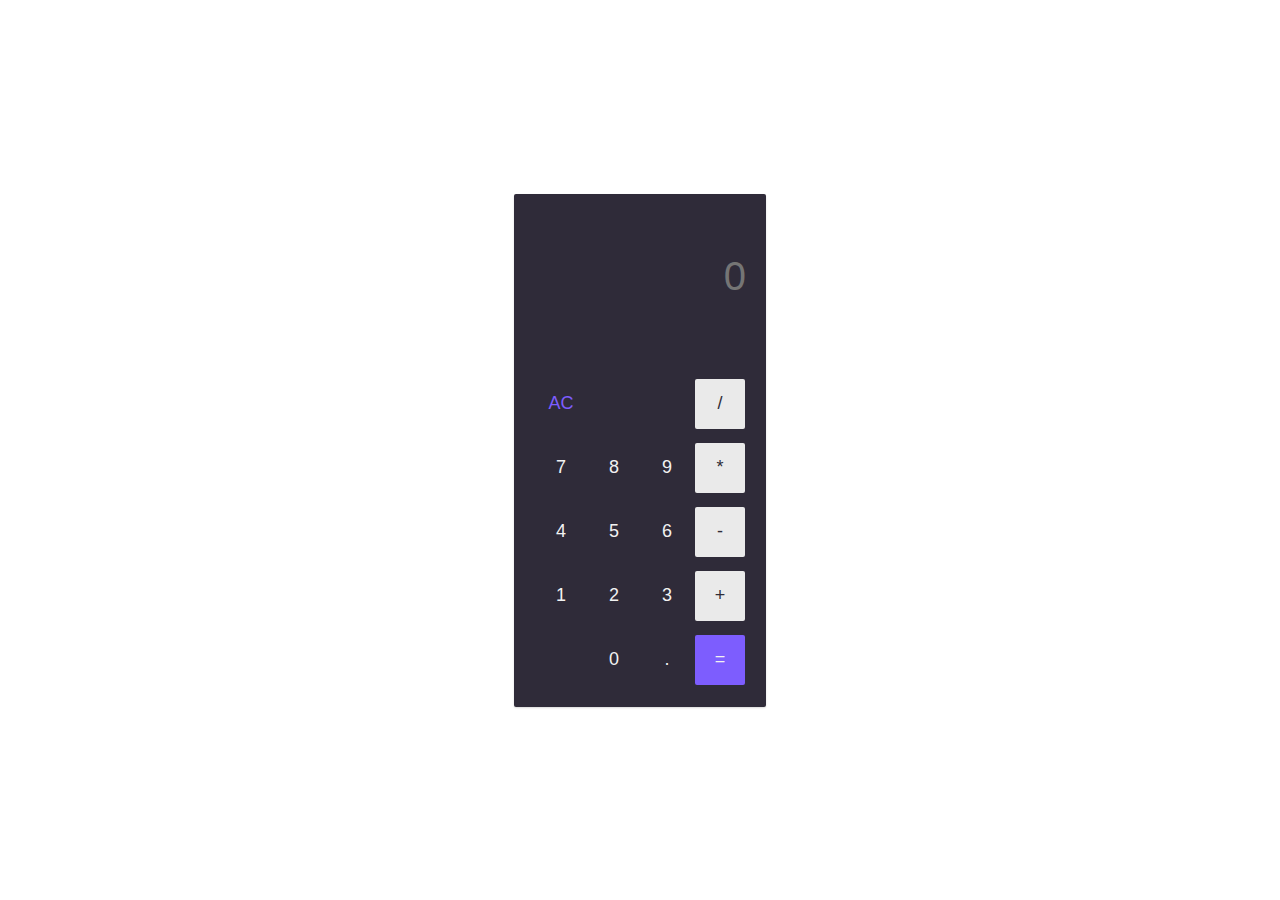
<file: calculadora/calculadora.html>
<!DOCTYPE html>
<html lang="pt-br">

<head>
    <!-- META TAGS -->
    <meta charset="UTF-8" />
    <meta name="viewport" content="width=device-width, initial-scale=1.0" />

    <!-- TITLE -->
    <title>Calculadora </title>

    <meta name="generator" content="N/A" />
    <meta http-equiv="Content-Type" content="text/html; charset=utf-8" />

    <!-- STYLE CSS -->
    <link href="calculadora.css" rel="stylesheet" />
   
    <!-- SCRIPTS -->
    <script src="calculadora.js" defer></script>
</head>

<body>

    <!-- CALCULATOR -->
    <div class="calculator">

        <!-- DISPLAY -->
        <div class="display">
            <input id="display" placeholder="0" disabled>
            <h2 id="history"></h2>
        </div>

        <!-- <BUTTONS -->
        <div class="row">
            <button class="button purple-text" onclick="">AC</button>
            <div></div>
            <div></div>
            <button class="button gray" onclick="add_operador('/')">/</button>
        </div>

        <div class="row">
            <button class="button" onclick="add_numero(7)">7</button>
            <button class="button" onclick="add_numero(8)">8</button>
            <button class="button" onclick="add_numero(9)">9</button>
            <button class="button gray" onclick="add_operador('*')">*</button>
        </div>

        <div class="row">
            <button class="button" onclick="add_numero(4)">4</button>
            <button class="button" onclick="add_numero(5)">5</button>
            <button class="button" onclick="add_numero(6)">6</button>
            <button class="button gray" onclick="add_operador('-')">-</button>
        </div>

        <div class="row">
            <button class="button" onclick="add_numero(1)">1</button>
            <button class="button" onclick="add_numero(2)">2</button>
            <button class="button" onclick="add_numero(3)">3</button>
            <button class="button gray" onclick="add_operador('+')">+</button>
        </div>

        <div class="row">
            <div></div>
            <button class="button" onclick="add_numero(0)">0</button>
            <button class="button" onclick="">.</button>
            <button class="button purple" onclick="total()">=</button>
        </div>
        <!-- BUTTONS/> -->
    </div>


</body>

</html>
</file>
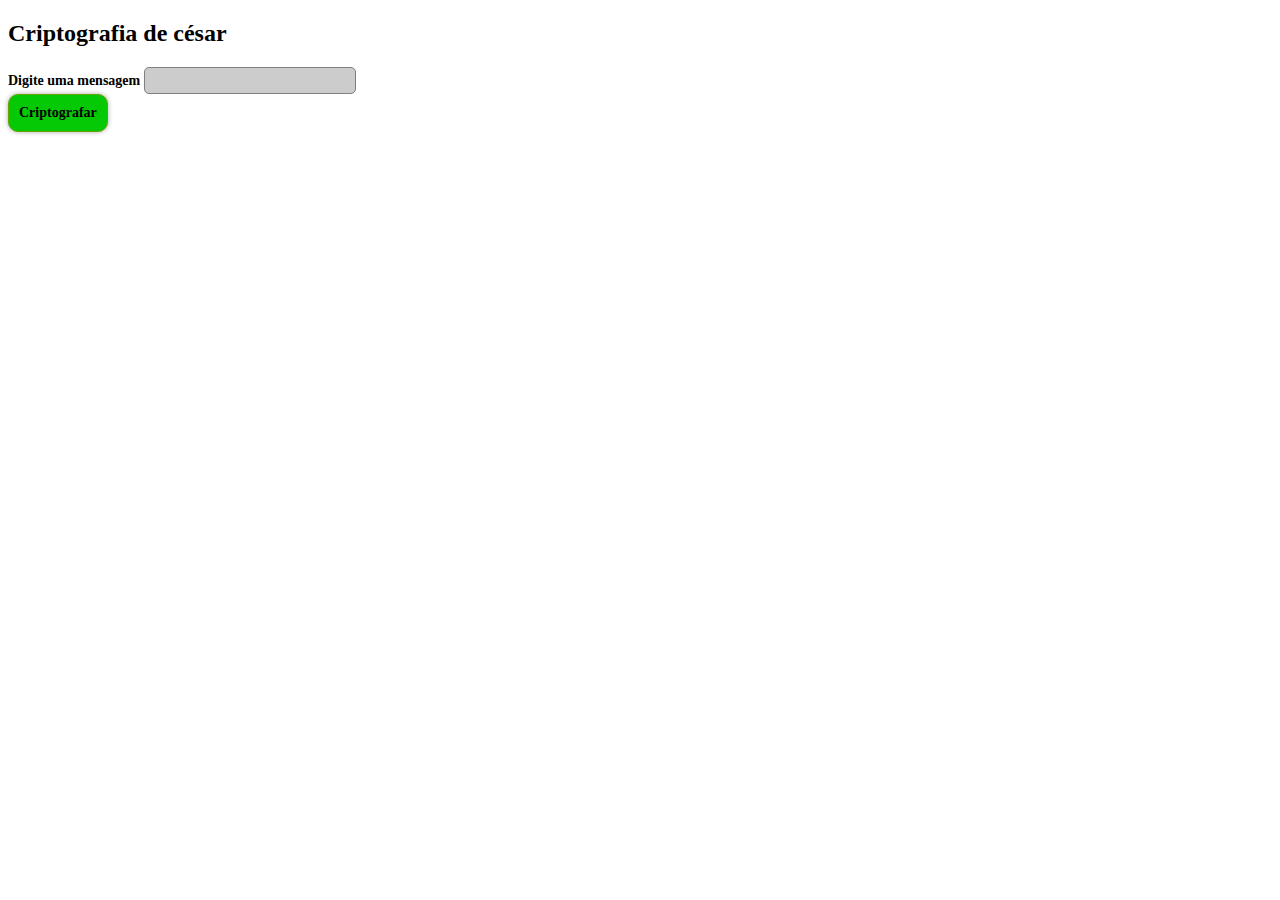
<file: criptografia de cesar/cripcesar.html>
<!DOCTYPE html>
<html>
<head>
    <meta charset='utf-8'>
    <meta http-equiv='X-UA-Compatible' content='IE=edge'>
    <title>Page Title</title>
    <meta name='viewport' content='width=device-width, initial-scale=1'>
    <link rel='stylesheet' type='text/css' media='screen' href='/criptografia de cesar/formulario.css'>
    
</head>
<body>
    <form>
            <h2>Criptografia de césar</h2>
    </form>
    <div>
        <label>Digite uma mensagem</label>
        <input type="text" id="msg">
    </div>
    <div class="botao" onclick="cript()">Criptografar</div>


    <script>
            function cript(){
                let msg = document.getElementById('msg').value;
                let code = msg.charCodeAt(0);
                let letra = String.fromCharCode(code);
                //continua
                window.alert(msg.charCodeAt(0));
                window.alert(String.fromCharCode(65+3))
            }
    </script>
</body>
</html>
</file>
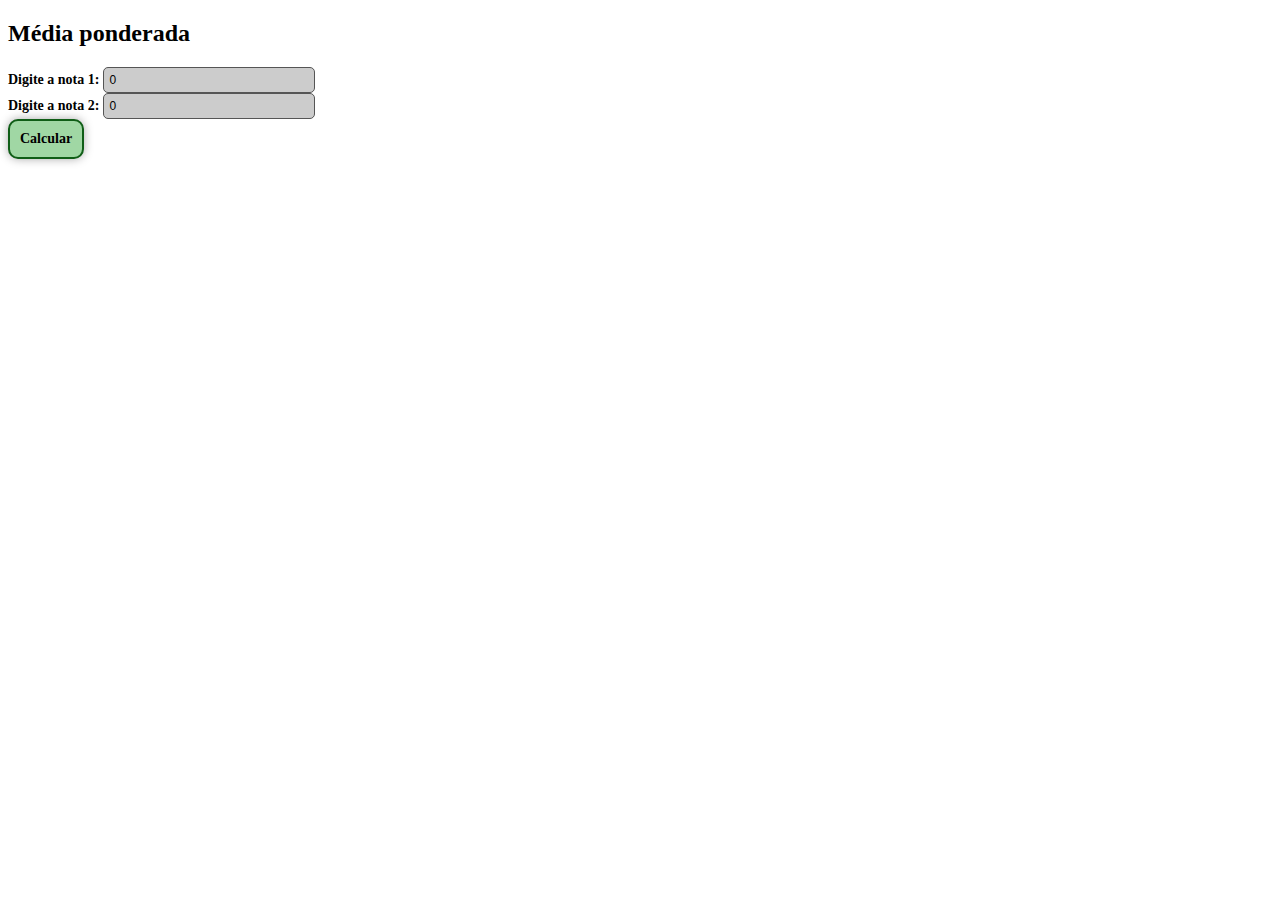
<file: formulario/mediapond.html>
<!DOCTYPE html>
<html lang="en">
<head>
    <meta charset="UTF-8">
    <meta name="viewport" content="width=device-width, initial-scale=1.0">
    <link rel="stylesheet" href="formulario.css">
</head>
<body>
    <form>
        <div>
            <h2>Média ponderada</h2>
        </div>
        <div>
            <label>Digite a nota 1:</label>
            <input type="text" id="nota1" value="0">
        </div>
        <div>
            <label>Digite a nota 2:</label>
            <input type="text" id="nota2" value="0">
        </div>
        <div class="botao" onclick="calcular()">Calcular</div>
        <div class="resultado" id="resultado"></div>
    </form>


    <script>
        function calcular(){
            let nota1 = document.getElementById('nota1'); //Pega o objeto que esta nota1 pelo id
            let nota2 = document.getElementById('nota2'); //Pega o objeto que esta nota2 pelo id
            let res = 0;
         

            nota1 = parseInt(nota1.value); // Pega o objeto e trasnforma o valor dele em inteiro.
            nota2 = parseInt(nota2.value);

            res = (nota1*2 + nota2*3) / 5;

            document.getElementById('resultado').innerHTML = res;
            
        }
    </script>
</body>
</html>
</file>
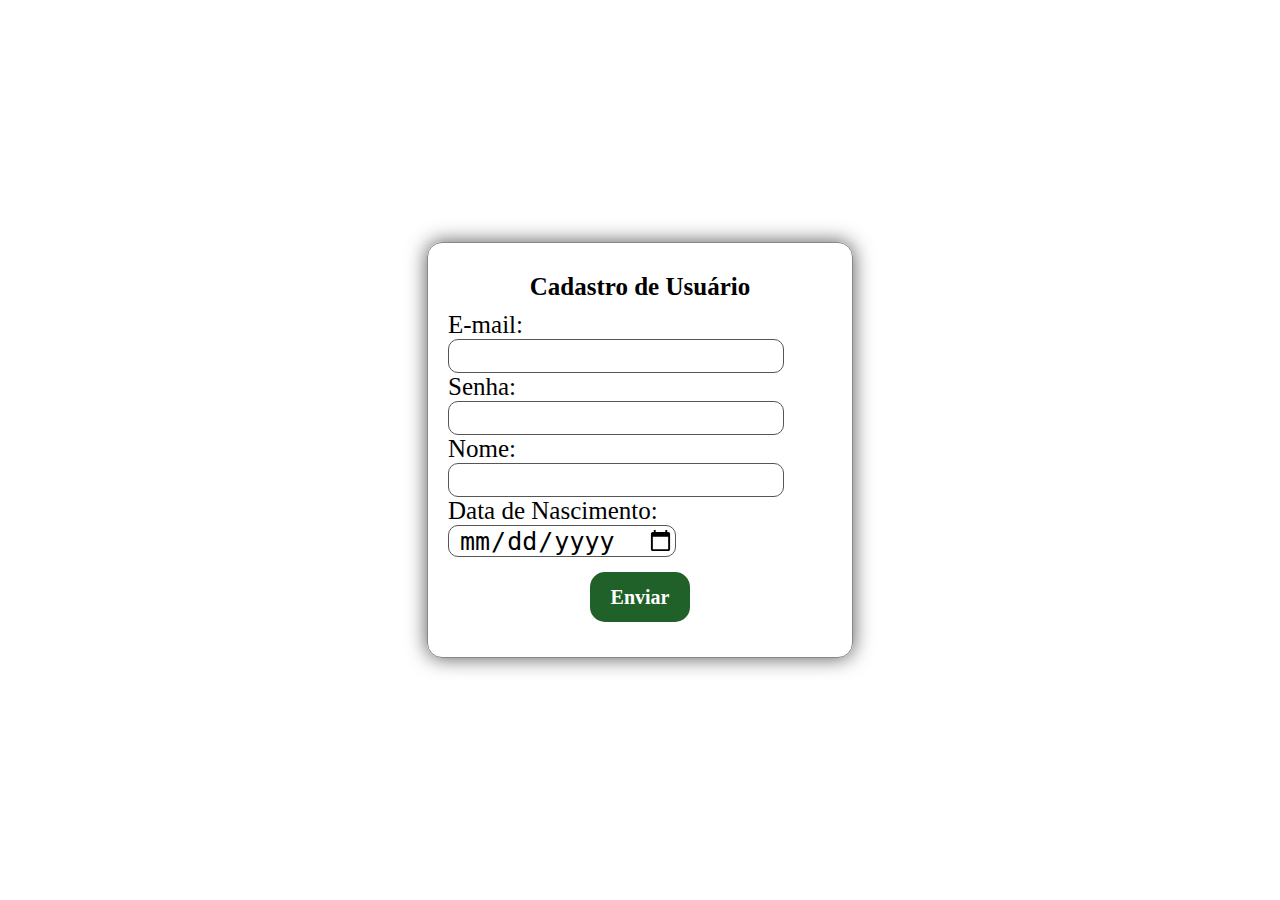
<file: javascript/form01.html>
<!DOCTYPE html>
<html>
<head>
    <meta charset='utf-8'>
    <meta http-equiv='X-UA-Compatible' content='IE=edge'>
    <title>Page Title</title>
    <meta name='viewport' content='width=device-width, initial-scale=1'>
    <link rel='stylesheet' type='text/css' media='screen' href='form01.css'>
    <script src='form01.js'></script>
</head>
<body>

    <script>
       

        
    </script>
    <div class="container">
        <div class="telalogin">
            <form action="">
                <div class="titulo">
                    <label>
                        Cadastro de Usuário
                    </label>
                </div>
                <div>
                    <label>E-mail: </label> <br>
                    <input type="email" name="email" id="email"
                        onfocus="destacar(this)"
                        onblur="normal(this)"
                    >
                </div>
                <div>
                    <label>Senha: </label> <br>
                    <input type="password" name="senha"
                        onfocus="destacar(this)"
                        onblur="normal(this)"
                    >
                </div>
                <div>
                    <label>Nome: </label> <br>
                    <input type="text" name="nome"
                        onfocus="destacar(this)"
                        onblur="normal(this)"
                    >
                </div>
                <div>
                    <label>Data de Nascimento: </label> <br>
                    <input type="date" name="datanascimento"
                        onfocus="destacar(this)"
                        onblur="normal(this)"
                    >
                </div>
                <div class="buttoncontainer">
                    <div class="button" onclick='funcao01();'>Enviar</div>
                </div>
            </form>
        </div>
    </div>
</body>
</html>
</file>
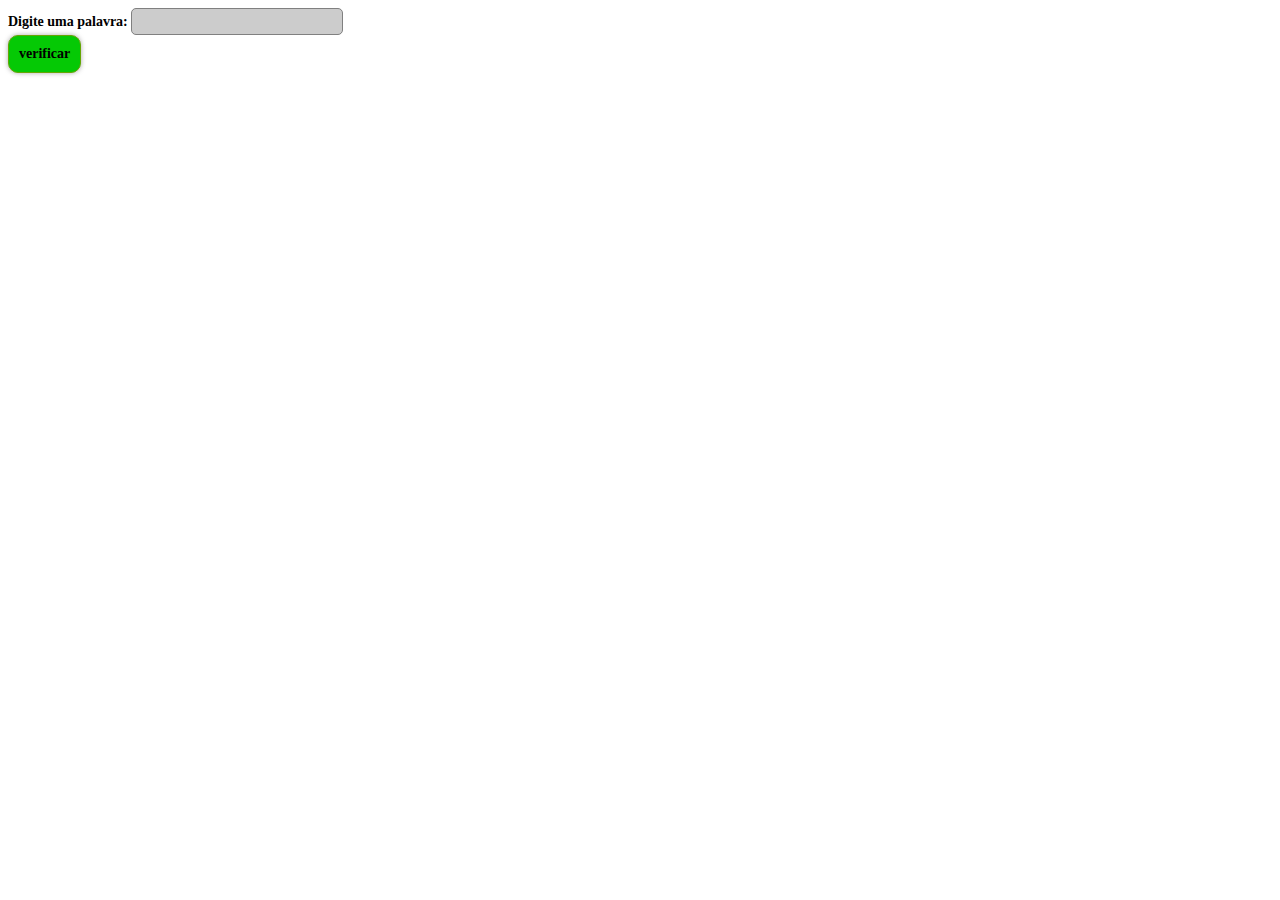
<file: PALIDROMO/palindromo.html>
<!DOCTYPE html>
<html>
<head>
    <meta charset='utf-8'>
    <meta http-equiv='X-UA-Compatible' content='IE=edge'>
    <title>Page Title</title>
    <meta name='viewport' content='width=device-width, initial-scale=1'>
    <link rel='stylesheet' type='text/css' media='screen' href='formulario.css'>
    <script>
        function verificar(){
            let palavra = document.getElementById("palavra").value;
            palavra = palavra.replaceAll(" ", "");
            window.alert(palavra);
            let str = "";
            let ehPalidromo = true;

            for(let i=0; i < palavra.length/2; i++){
                let le = palavra.charAt(i);
                let ld = palavra.charAt(palavra.length-1-i);

                if(le == ld){
                    //str = str + le + "==" + ld + "<br>"
                }else{
                    //str = str + le + "!=" + ld + "<br>"
                    ehPalidromo = false;
                }
            }

            if(ehPalidromo){
                document.getElementById("resultado").innerHTML = "É palindromo";
            }else{
                document.getElementById("resultado").innerHTML = "Não é palindromo";
            }
            
        }
    </script>
</head>
<body>
    <form>
        <label>Digite uma palavra: </label>
        <input type="text" name="palavra" id="palavra">
        <div class="botão" onclick="verificar()">verificar</div>
        <div class="resultado" id="resultado"></div>
    </form>
</body>
</html>
</file>
<file: calculadora/calculadora.css>
/* DEFAULT CSS */
* {
    box-sizing: border-box;
    margin: 0;
    outline: 0;
    padding: 0;
  }
 
  body {
    color: #111111;
    font-size: 16px;
 
    /* FLEX */
    align-items: center;
    display: flex;
    justify-content: center;
  }
 
  body,
  input,
  textarea,
  button {
    font-family: "Roboto", sans-serif;
  }
 
  html,
  body {
    height: 100%;
  }
 
  /* CALCULATOR CONTAINER */
  .calculator {
    animation: sideIn 480ms cubic-bezier(0.42, 0, 0.21, 1);
    background-color: #2f2b39;
    border-radius: 2px;
    box-shadow: 0 1px 2px rgba(0, 0, 0, 0.15);
    padding: 10px 20px;
    width: 252px;
  }
 
  /* DISPLAY */
  .display {
    margin: 50px 0 60px;
    text-align: right;
  }
 
  .display input {
    background: transparent;
    border: none;
    color: #f2f2f2;
    font-size: 40px;
    font-weight: 400;
    text-align: right;
    width: 100%;
  }
 
  .display h2 {
    color: #6d53d6;
    font-size: 15px;
    font-weight: 500;
    height: 18px;
  }
 
  /* ROW GRID */
  .row {
    display: grid;
    grid-template-columns: repeat(4, 25%);
    margin-bottom: 10px;
  }
 
  /* BUTTON */
  .button {
    background-color: transparent;
    border: none;
    border-radius: 2px;
    color: #f2f2f2;
    cursor: pointer;
    font-size: 18px;
    font-weight: 500;
    height: 50px;
    margin: 2px;
    transition: all 0.15s ease-in-out;
    width: 50px;
  }
 
  .button:hover {
    transform: scale(1.04);
  }
  .button:active {
    transform: scale(0.97);
  }
 
  /* COLORS */
  .gray {
    background-color: #eaeaea;
    color: #2f2d38;
  }
 
  .purple {
    background-color: #7d5dfe;
    color: #f2f2f2;
  }
 
  .purple-text {
    color: #7d5dfe;
  }
 
  /* GIT HUB LOGO/LINK */
  .github {
    position: fixed;
    bottom: 15px;
    right: 15px;
  }
 
  .github a {
    opacity: 0.8;
    transition: all 0.15s ease-in-out;
  }
 
  .github a img {
    transform: scale(0.9);
    transition: all 0.15s ease-in-out;
  }
 
  .github a:hover {
    opacity: 1;
  }
 
  .github a:hover img {
    transform: scale(1);
  }
 
  /* ANIMATION */
  @keyframes sideIn {
    from {
      transform: translateY(-150px);
      opacity: 0;
    }
 
    50% {
      transform: translateY(-75px);
    }
 
    to {
      transform: translateY(0);
      opacity: 1;
    }
  }
</file>
<file: criptografia de cesar/formulario.css>
input[type=text]{
    font-size: 12;
    width: 200px;
    border: 1px solid grey;
    background-color: #ccc;
    border-radius: 5px;
    padding: 5px;

}
label{
    font-size: 14px;
    font-weight: bold;

}
.botao{
    width: 100px;
    background-color: rgb(5, 201, 5);
    border: 1px solid rgb(101, 166, 4);
    font-size: 14px;
    font-weight: bold;
    padding: 10px;
    border-radius: 10px;
    width: fit-content;
    box-shadow: 0 0 5px #aaa;
}
.resultado{
    width: 50px;
    height: 50px;
    background-color: red;
}
</file>
<file: formulario/formulario.css>
input[type=text]{
    font-size: 12px;
    width: 200px;
    border: 1px solid #555;
    background-color: #ccc;
    border-radius: 5px;
    padding: 5px;
}

label{
    font-size: 14px;
    font-weight: bold;
}

.botao{
    border: 2px solid #105e17;
    background-color: #a0d7a4;
    font-size: 14px;
    font-weight: bold;
    padding: 10px;
    border-radius: 10px;
    width: fit-content;
    box-shadow: 0 0 10px #aaa;
}
</file>
<file: javascript/form01.css>
* {
    margin:0
}

.container{
    width: 100vw;
    height: 100vh;
    display: flex;
    justify-content: center;
    align-items: center;
}

.telalogin{
    width: 30%;
    border: 1px solid #888;
    border-radius: 15px;
    padding: 20px;
    box-shadow: 0 0 20px #555;
}

.titulo{
    display: flex;
    justify-content: center;
    font-weight: bold;
    padding: 10px;
}

div .buttoncontainer{
    display: flex;
    justify-content: center;
}

.button{
    width: 100px;
    height: 50px;
    background-color: #20612a;
    color: white;
    font-size: 20px;
    font-weight: bold;
    margin: 15px;
    border: 0px;
    border-radius: 15px;
    display: flex;
    justify-content: center;
    align-items: center;
}

input{
    width: 300;
    height: 30px;
    font-size: 25px;
    border: 1px solid #555;
    border-radius: 10px;
    padding-left: 10px;
}

label{
    font-size: 25px;
}
</file>
<file: PALIDROMO/formulario.css>
input[type=text]{
    font-size: 12;
    width: 200px;
    border: 1px solid grey;
    background-color: #ccc;
    border-radius: 5px;
    padding: 5px;

}
label{
    font-size: 14px;
    font-weight: bold;

}
.botão{
    width: 100px;
    background-color: rgb(5, 201, 5);
    border: 1px solid rgb(101, 166, 4);
    font-size: 14px;
    font-weight: bold;
    padding: 10px;
    border-radius: 10px;
    width: fit-content;
    box-shadow: 0 0 5px #aaa;
}
</file>
